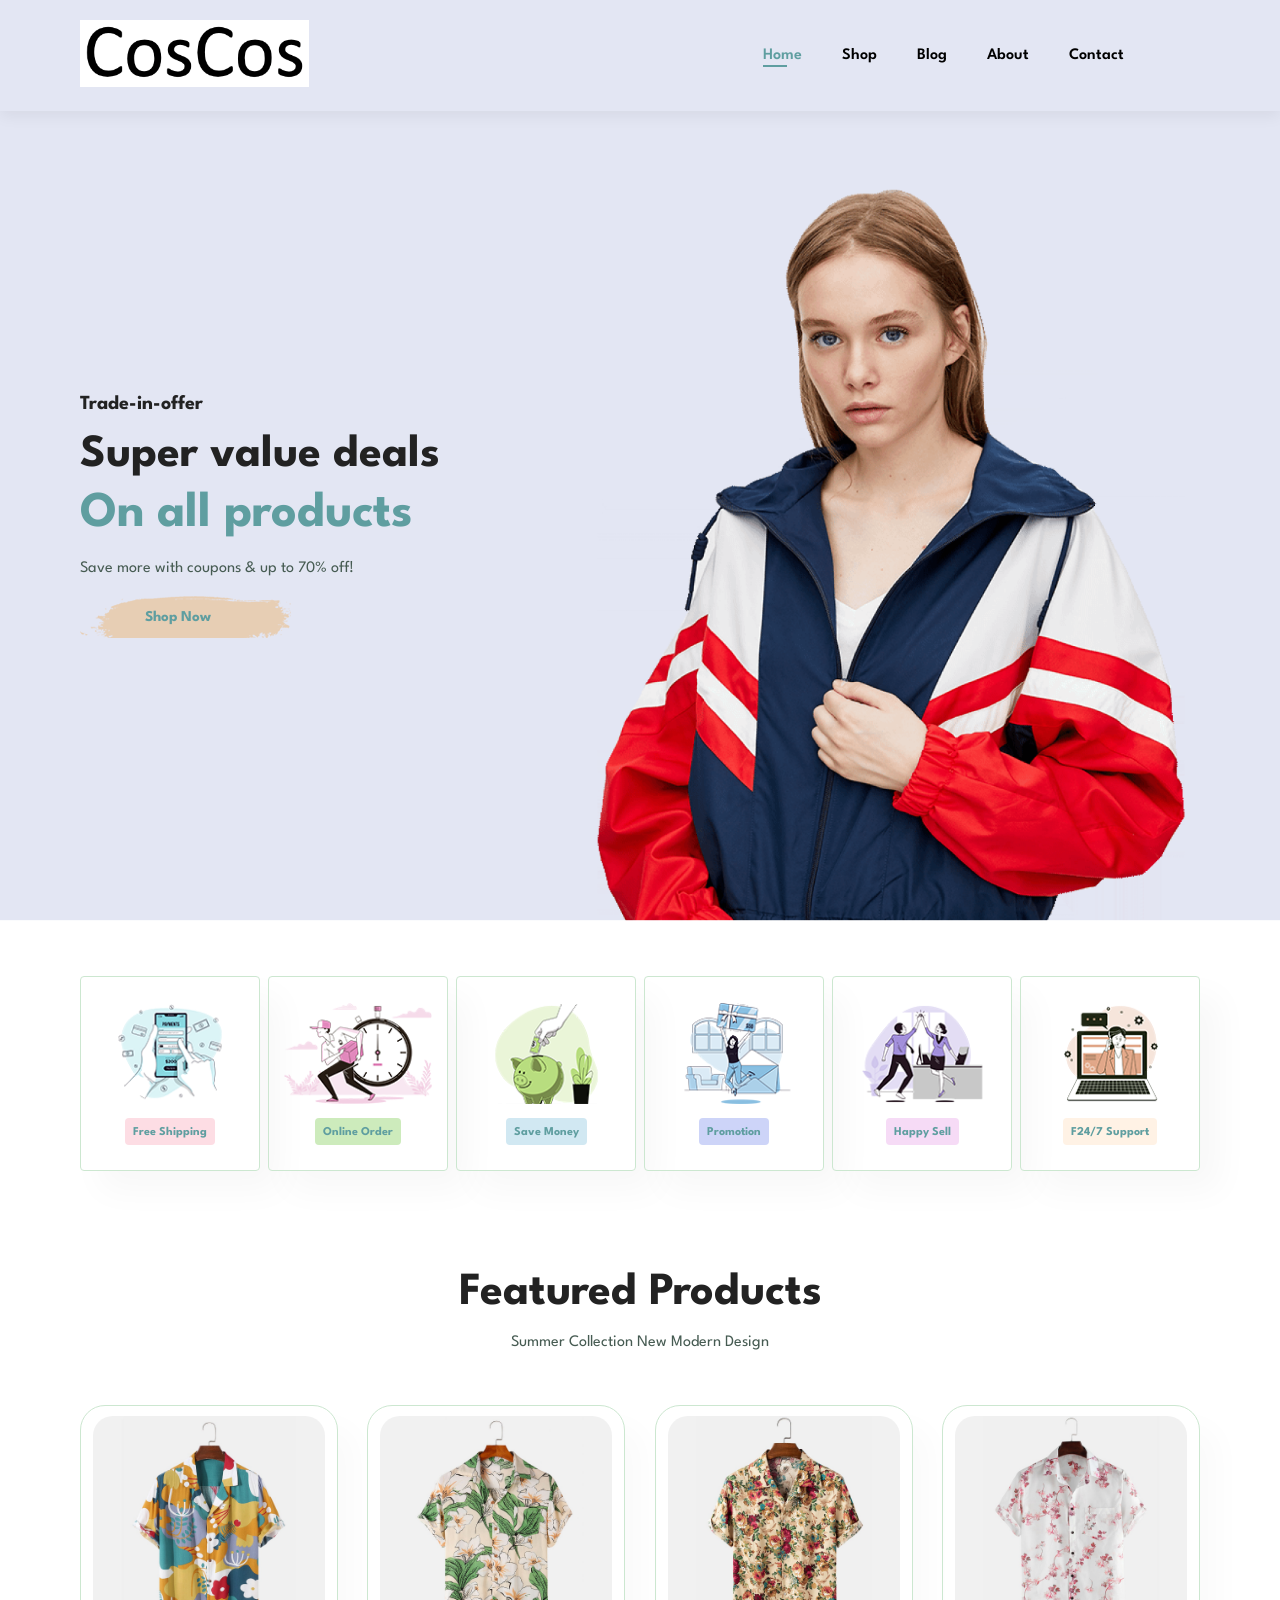
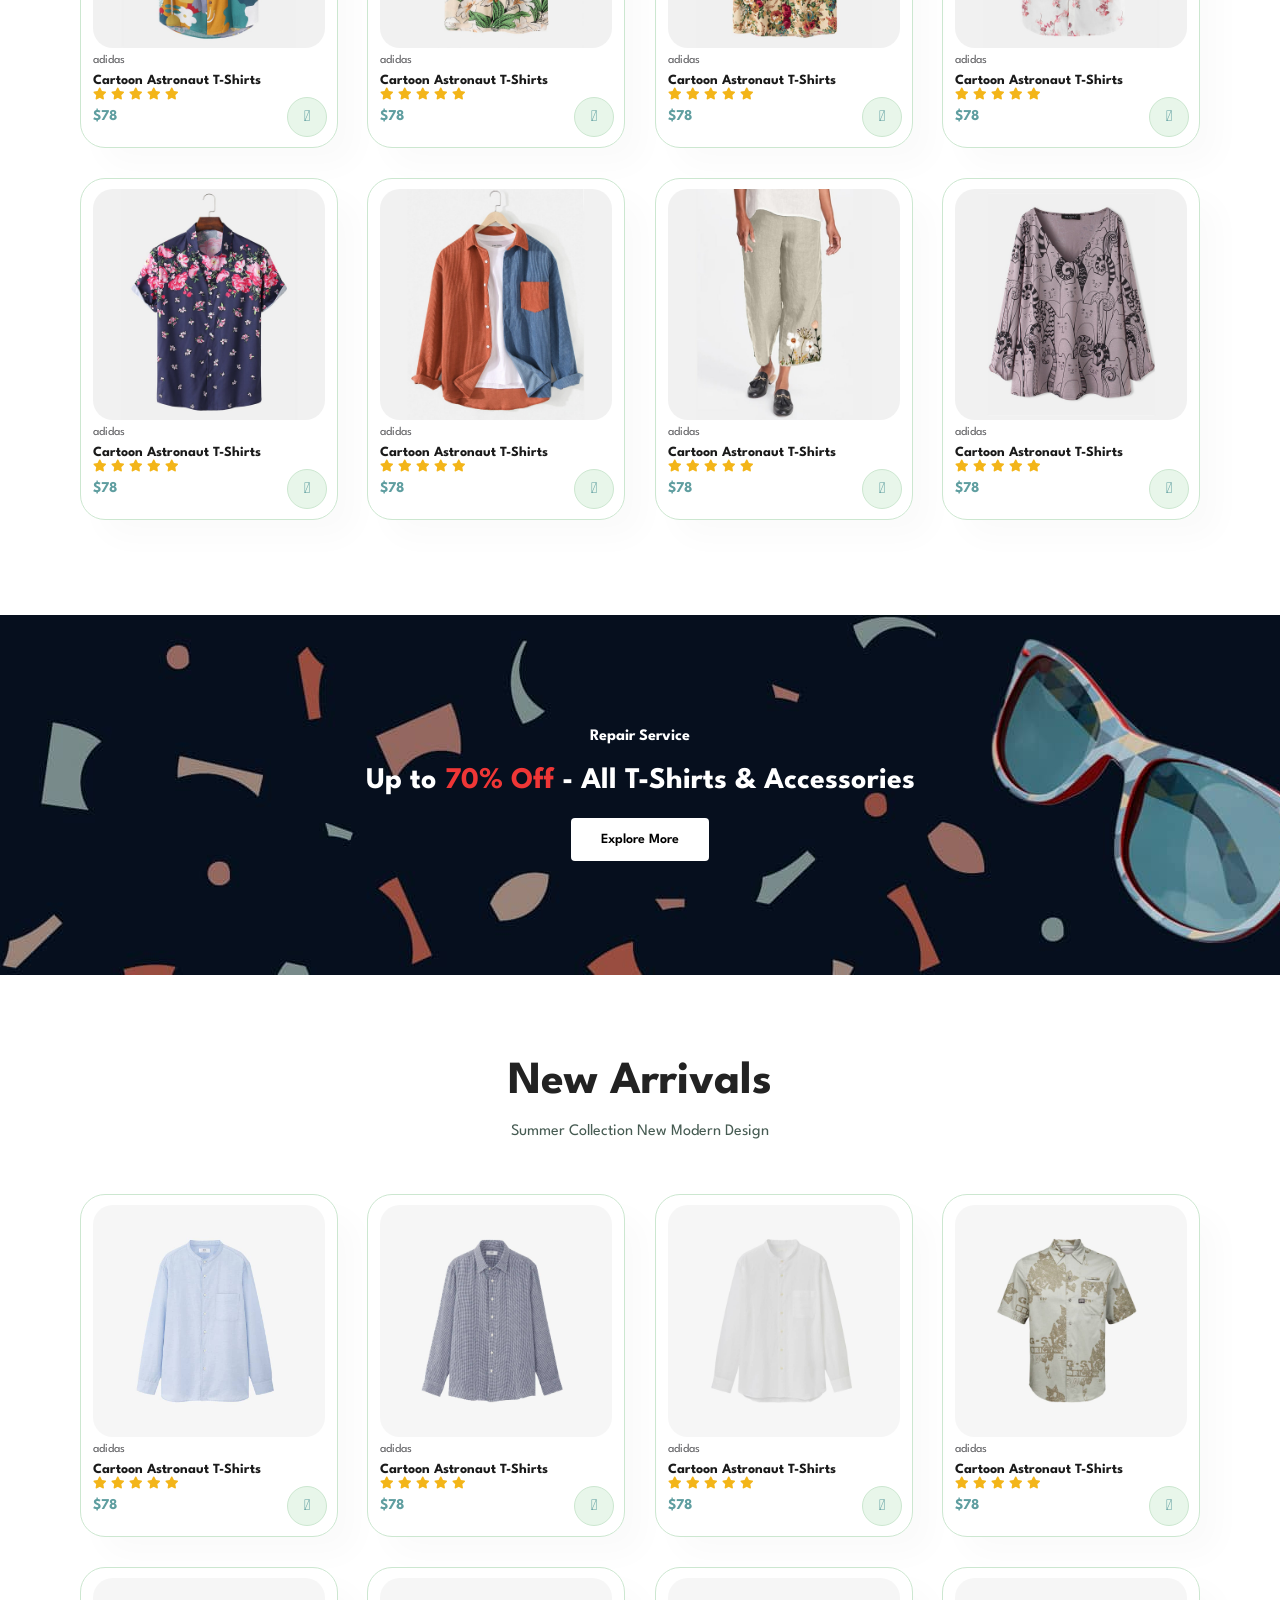
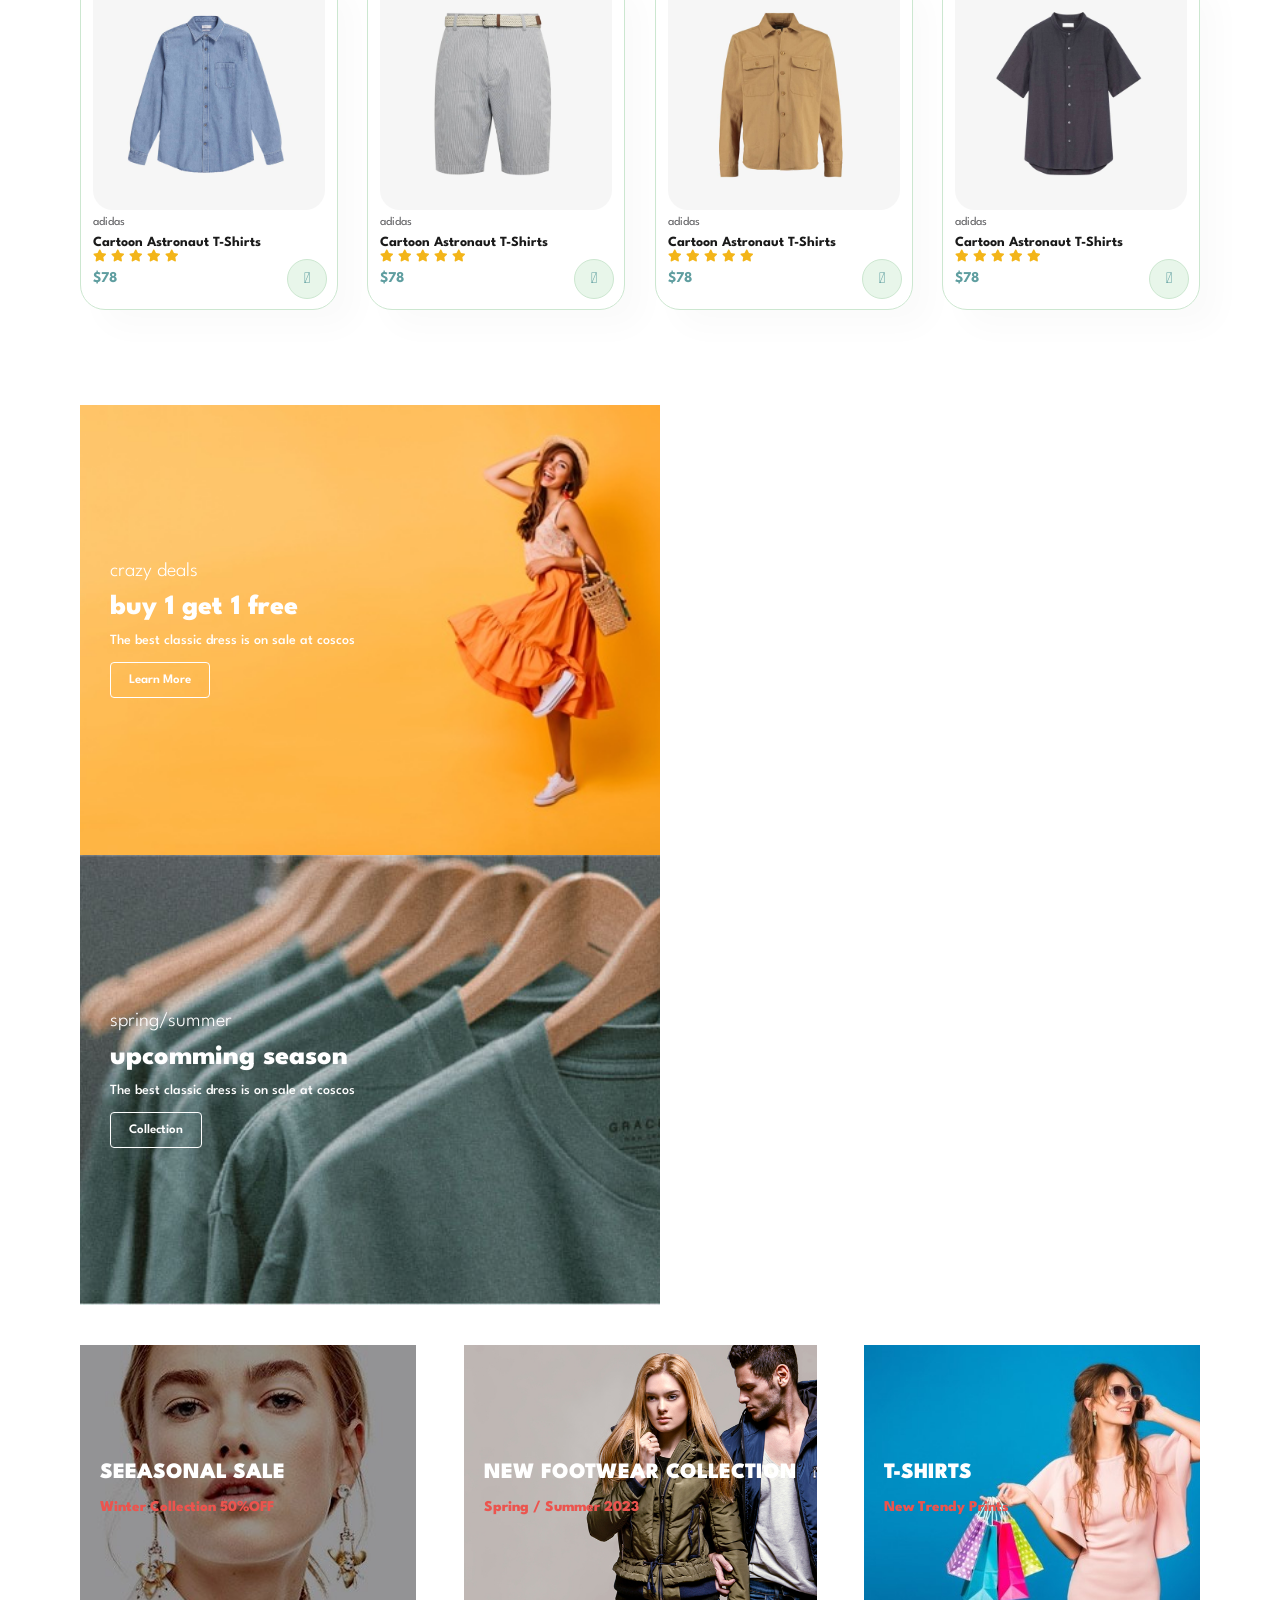
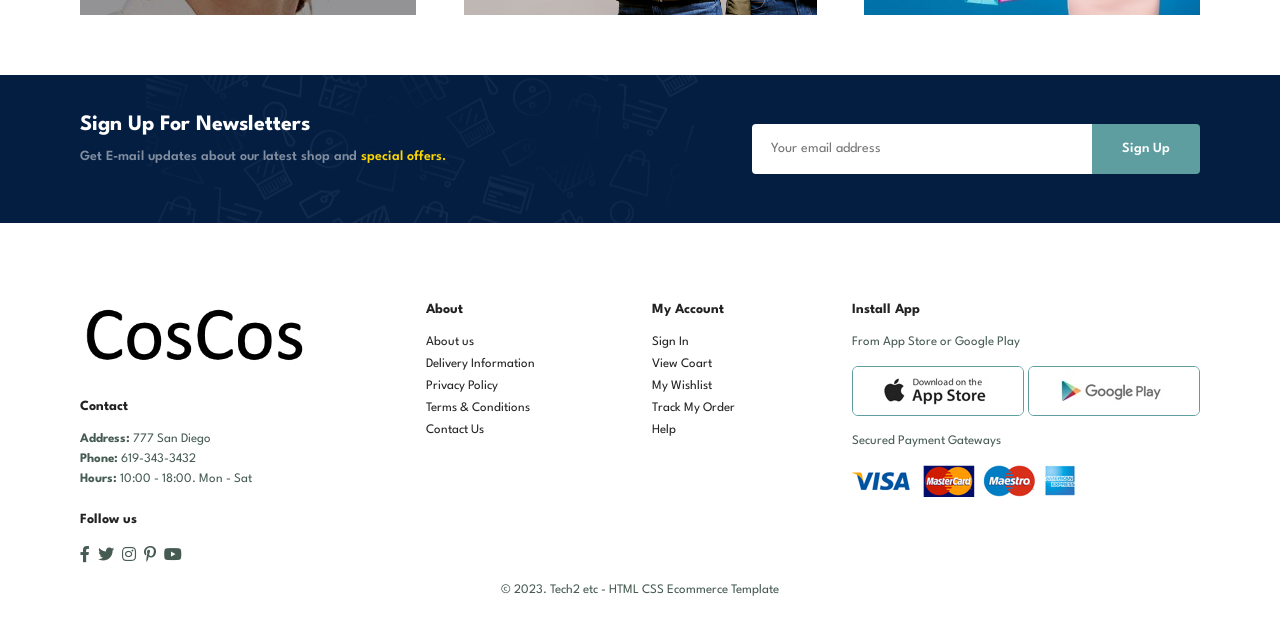
<file: index.html>
<!DOCTYPE html>

<html lang="en">

<head>
    <meta http-equiv="X-UA-Compatible" content=""IE=edge>
    <meta name="viewport" content="width=device-width, initial-scale=1.0">
    <title>Online Store</title>
    <link rel="stylesheet" href="https://pro.fontawesome.com/releases/v5.10.0/css/all.css" />
    <link rel="stylesheet" href="style.css">
</head>

<body>

   <section id="header">
    <a href="#"><img src="img/coscos.png" class="logo" alt=""></a>
    <div>
        <ul id="navbar">
            <li><a class="active" href="website.html">Home</a></li>
            <li><a href="shop.html">Shop</a></li>
            <li><a href="blog.html">Blog</a></li>
            <li><a href="about.html">About</a></li>
            <li><a href="contact.html">Contact</a></li>
            <li id="lg-bag"><a href="cart.html"><i class="far fa-shopping-bag"></i></a></li>
            <a href="#" id="close"><i class="fas fa-times"></i></a> 
        </ul>
    </div>
    <div id="mobile">
        <a href="cart.html"><i class="far fa-shopping-bag"></i></a>
        <i id="bar" class="fas fa-outdent"></i>
    </div>
   </section>

   <section id="hero">
        <h4>Trade-in-offer</h4>
        <h2>Super value deals</h2>
        <h1>On all products</h1>
        <p>Save more with coupons & up to 70% off!</p>
        <button>Shop Now</button>

   </section>

   <section id="feature" class="section-p1">
    <div class="fe-box">
        <img src="img/features/f1.png" alt="">
        <h6>Free Shipping</h6>
    </div>
    <div class="fe-box">
        <img src="img/features/f2.png" alt="">
        <h6>Online Order</h6>
    </div>
    <div class="fe-box">
        <img src="img/features/f3.png" alt="">
        <h6>Save Money</h6>
    </div>
    <div class="fe-box">
        <img src="img/features/f4.png" alt="">
        <h6>Promotion</h6>
    </div>
    <div class="fe-box">
        <img src="img/features/f5.png" alt="">
        <h6>Happy Sell</h6>
    </div>
    <div class="fe-box">
        <img src="img/features/f6.png" alt="">
        <h6>F24/7 Support</h6>
    </div>
   </section>

   <section id="product1" class="section-p1">
        <h2>Featured Products</h2>
        <p>Summer Collection New Modern Design</p>
        <div class="pro-container">
            <div class="pro">
                <img src="img/products/f1.jpg" alt="">
                <div class="des">
                    <span>adidas</span>
                    <h5>Cartoon Astronaut T-Shirts</h5>
                    <div class="star">
                        <i class="fas fa-star"></i>
                        <i class="fas fa-star"></i>
                        <i class="fas fa-star"></i>
                        <i class="fas fa-star"></i>
                        <i class="fas fa-star"></i>
                    </div>
                    <h4>$78</h4>
                    
                </div>
                <a href="#"><i class="fal fa-shopping-cart cart"></i></a>
            </div>
            <div class="pro">
                <img src="img/products/f2.jpg" alt="">
                <div class="des">
                    <span>adidas</span>
                    <h5>Cartoon Astronaut T-Shirts</h5>
                    <div class="star">
                        <i class="fas fa-star"></i>
                        <i class="fas fa-star"></i>
                        <i class="fas fa-star"></i>
                        <i class="fas fa-star"></i>
                        <i class="fas fa-star"></i>
                    </div>
                    <h4>$78</h4>
                    
                </div>
                <a href="#"><i class="fal fa-shopping-cart cart"></i></a>
            </div>
            <div class="pro">
                <img src="img/products/f3.jpg" alt="">
                <div class="des">
                    <span>adidas</span>
                    <h5>Cartoon Astronaut T-Shirts</h5>
                    <div class="star">
                        <i class="fas fa-star"></i>
                        <i class="fas fa-star"></i>
                        <i class="fas fa-star"></i>
                        <i class="fas fa-star"></i>
                        <i class="fas fa-star"></i>
                    </div>
                    <h4>$78</h4>
                    
                </div>
                <a href="#"><i class="fal fa-shopping-cart cart"></i></a>
            </div>
            <div class="pro">
                <img src="img/products/f4.jpg" alt="">
                <div class="des">
                    <span>adidas</span>
                    <h5>Cartoon Astronaut T-Shirts</h5>
                    <div class="star">
                        <i class="fas fa-star"></i>
                        <i class="fas fa-star"></i>
                        <i class="fas fa-star"></i>
                        <i class="fas fa-star"></i>
                        <i class="fas fa-star"></i>
                    </div>
                    <h4>$78</h4>
                    
                </div>
                <a href="#"><i class="fal fa-shopping-cart cart"></i></a>
            </div>
            <div class="pro">
                <img src="img/products/f5.jpg" alt="">
                <div class="des">
                    <span>adidas</span>
                    <h5>Cartoon Astronaut T-Shirts</h5>
                    <div class="star">
                        <i class="fas fa-star"></i>
                        <i class="fas fa-star"></i>
                        <i class="fas fa-star"></i>
                        <i class="fas fa-star"></i>
                        <i class="fas fa-star"></i>
                    </div>
                    <h4>$78</h4>
                    
                </div>
                <a href="#"><i class="fal fa-shopping-cart cart"></i></a>
            </div>
            <div class="pro">
                <img src="img/products/f6.jpg" alt="">
                <div class="des">
                    <span>adidas</span>
                    <h5>Cartoon Astronaut T-Shirts</h5>
                    <div class="star">
                        <i class="fas fa-star"></i>
                        <i class="fas fa-star"></i>
                        <i class="fas fa-star"></i>
                        <i class="fas fa-star"></i>
                        <i class="fas fa-star"></i>
                    </div>
                    <h4>$78</h4>
                    
                </div>
                <a href="#"><i class="fal fa-shopping-cart cart"></i></a>
            </div>
            <div class="pro">
                <img src="img/products/f7.jpg" alt="">
                <div class="des">
                    <span>adidas</span>
                    <h5>Cartoon Astronaut T-Shirts</h5>
                    <div class="star">
                        <i class="fas fa-star"></i>
                        <i class="fas fa-star"></i>
                        <i class="fas fa-star"></i>
                        <i class="fas fa-star"></i>
                        <i class="fas fa-star"></i>
                    </div>
                    <h4>$78</h4>
                    
                </div>
                <a href="#"><i class="fal fa-shopping-cart cart"></i></a>
            </div>
            <div class="pro">
                <img src="img/products/f8.jpg" alt="">
                <div class="des">
                    <span>adidas</span>
                    <h5>Cartoon Astronaut T-Shirts</h5>
                    <div class="star">
                        <i class="fas fa-star"></i>
                        <i class="fas fa-star"></i>
                        <i class="fas fa-star"></i>
                        <i class="fas fa-star"></i>
                        <i class="fas fa-star"></i>
                    </div>
                    <h4>$78</h4>
                    
                </div>
                <a href="#"><i class="fal fa-shopping-cart cart"></i></a>
            </div>
        </div>
   </section>

   <section id="banner" class="section-m1">
        <h4>Repair Service</h4>
        <h2>Up to <span>70% Off</span> - All T-Shirts & Accessories</h2>
        <button class="normal">Explore More</button>
   </section>

   <section id="product1" class="section-p1">
    <h2>New Arrivals</h2>
    <p>Summer Collection New Modern Design</p>
    <div class="pro-container">
        <div class="pro">
            <img src="img/products/n1.jpg" alt="">
            <div class="des">
                <span>adidas</span>
                <h5>Cartoon Astronaut T-Shirts</h5>
                <div class="star">
                    <i class="fas fa-star"></i>
                    <i class="fas fa-star"></i>
                    <i class="fas fa-star"></i>
                    <i class="fas fa-star"></i>
                    <i class="fas fa-star"></i>
                </div>
                <h4>$78</h4>
                
            </div>
            <a href="#"><i class="fal fa-shopping-cart cart"></i></a>
        </div>
        <div class="pro">
            <img src="img/products/n2.jpg" alt="">
            <div class="des">
                <span>adidas</span>
                <h5>Cartoon Astronaut T-Shirts</h5>
                <div class="star">
                    <i class="fas fa-star"></i>
                    <i class="fas fa-star"></i>
                    <i class="fas fa-star"></i>
                    <i class="fas fa-star"></i>
                    <i class="fas fa-star"></i>
                </div>
                <h4>$78</h4>
                
            </div>
            <a href="#"><i class="fal fa-shopping-cart cart"></i></a>
        </div>
        <div class="pro">
            <img src="img/products/n3.jpg" alt="">
            <div class="des">
                <span>adidas</span>
                <h5>Cartoon Astronaut T-Shirts</h5>
                <div class="star">
                    <i class="fas fa-star"></i>
                    <i class="fas fa-star"></i>
                    <i class="fas fa-star"></i>
                    <i class="fas fa-star"></i>
                    <i class="fas fa-star"></i>
                </div>
                <h4>$78</h4>
                
            </div>
            <a href="#"><i class="fal fa-shopping-cart cart"></i></a>
        </div>
        <div class="pro">
            <img src="img/products/n4.jpg" alt="">
            <div class="des">
                <span>adidas</span>
                <h5>Cartoon Astronaut T-Shirts</h5>
                <div class="star">
                    <i class="fas fa-star"></i>
                    <i class="fas fa-star"></i>
                    <i class="fas fa-star"></i>
                    <i class="fas fa-star"></i>
                    <i class="fas fa-star"></i>
                </div>
                <h4>$78</h4>
                
            </div>
            <a href="#"><i class="fal fa-shopping-cart cart"></i></a>
        </div>
        <div class="pro">
            <img src="img/products/n5.jpg" alt="">
            <div class="des">
                <span>adidas</span>
                <h5>Cartoon Astronaut T-Shirts</h5>
                <div class="star">
                    <i class="fas fa-star"></i>
                    <i class="fas fa-star"></i>
                    <i class="fas fa-star"></i>
                    <i class="fas fa-star"></i>
                    <i class="fas fa-star"></i>
                </div>
                <h4>$78</h4>
                
            </div>
            <a href="#"><i class="fal fa-shopping-cart cart"></i></a>
        </div>
        <div class="pro">
            <img src="img/products/n6.jpg" alt="">
            <div class="des">
                <span>adidas</span>
                <h5>Cartoon Astronaut T-Shirts</h5>
                <div class="star">
                    <i class="fas fa-star"></i>
                    <i class="fas fa-star"></i>
                    <i class="fas fa-star"></i>
                    <i class="fas fa-star"></i>
                    <i class="fas fa-star"></i>
                </div>
                <h4>$78</h4>
                
            </div>
            <a href="#"><i class="fal fa-shopping-cart cart"></i></a>
        </div>
        <div class="pro">
            <img src="img/products/n7.jpg" alt="">
            <div class="des">
                <span>adidas</span>
                <h5>Cartoon Astronaut T-Shirts</h5>
                <div class="star">
                    <i class="fas fa-star"></i>
                    <i class="fas fa-star"></i>
                    <i class="fas fa-star"></i>
                    <i class="fas fa-star"></i>
                    <i class="fas fa-star"></i>
                </div>
                <h4>$78</h4>
                
            </div>
            <a href="#"><i class="fal fa-shopping-cart cart"></i></a>
        </div>
        <div class="pro">
            <img src="img/products/n8.jpg" alt="">
            <div class="des">
                <span>adidas</span>
                <h5>Cartoon Astronaut T-Shirts</h5>
                <div class="star">
                    <i class="fas fa-star"></i>
                    <i class="fas fa-star"></i>
                    <i class="fas fa-star"></i>
                    <i class="fas fa-star"></i>
                    <i class="fas fa-star"></i>
                </div>
                <h4>$78</h4>
                
            </div>
            <a href="#"><i class="fal fa-shopping-cart cart"></i></a>
        </div>
    </div>
</section>

    <section id="sm-banner" class="section-p1">
        <div class="banner-box">
            <h4>crazy deals</h4>
            <h2>buy 1 get 1 free</h2>
            <span>The best classic dress is on sale at coscos</span>
            <button class="white">Learn More</button>
        </div>
        <div class="banner-box banner-box2">
            <h4>spring/summer</h4>
            <h2>upcomming season</h2>
            <span>The best classic dress is on sale at coscos</span>
            <button class="white">Collection</button>
        </div>
    </section>
    
    <section id="banner3">
        <div class="banner-box">
            <h2>SEEASONAL SALE</h2>
            <h3>Winter Collection 50%OFF</h3>
        </div>
        <div class="banner-box banner-box2">
            <h2>NEW FOOTWEAR COLLECTION</h2>
            <h3>Spring / Summer 2023</h3>
        </div>
        <div class="banner-box banner-box3">
            <h2>T-SHIRTS</h2>
            <h3>New Trendy Prints</h3>
        </div>
    </section>
    
    <section id="newsletter" class="section-p1 section-m1">
        <div class="newstext">
            <h4>Sign Up For Newsletters</h4>
            <p>Get E-mail updates about our latest shop and <span>special offers.</span></p>
        </div>
        <div class="form">
            <input type="text" placeholder="Your email address">
            <button class="normal">Sign Up</button>
        </div>
    </section>

    <footer class="section-p1">
        <div class="col">
            <img class="logo" src="img/coscos.png" alt="">
            <h4>Contact</h4>
            <p><strong>Address:</strong> 777 San Diego</p>
            <p><strong>Phone:</strong> 619-343-3432</p>
            <p><strong>Hours:</strong> 10:00 - 18:00. Mon - Sat</p>
            <div class="follow">
                <h4>Follow us</h4>
                <div class="icon">
                    <i class="fab fa-facebook-f"></i>
                    <i class="fab fa-twitter"></i>
                    <i class="fab fa-instagram"></i>
                    <i class="fab fa-pinterest-p"></i>
                    <i class="fab fa-youtube"></i>
                </div>
            </div>
        </div>
        <div class="col">
            <h4>About</h4>
            <a href="#">About us</a>
            <a href="#">Delivery Information</a>
            <a href="#">Privacy Policy</a>
            <a href="#">Terms & Conditions</a>
            <a href="#">Contact Us</a>
        </div>
        <div class="col">
            <h4>My Account</h4>
            <a href="#">Sign In</a>
            <a href="#">View Coart</a>
            <a href="#">My Wishlist</a>
            <a href="#">Track My Order</a>
            <a href="#">Help</a>
        </div>
        <div class="col install">
            <h4>Install App</h4>
            <p>From App Store or Google Play</p>
            <div class="row">
                <img src="img/pay/app.jpg" alt="">
                <img src="img/pay/play.jpg" alt="">
            </div>
            <p>Secured Payment Gateways</p>
            <img src="img/pay/pay.png" alt="">
        </div>
        <div class="copyright">
            <p>© 2023. Tech2 etc - HTML CSS Ecommerce Template</p>
        </div>
    </footer>
    <script src="script.js"></script>
</body>
</html>
</file>
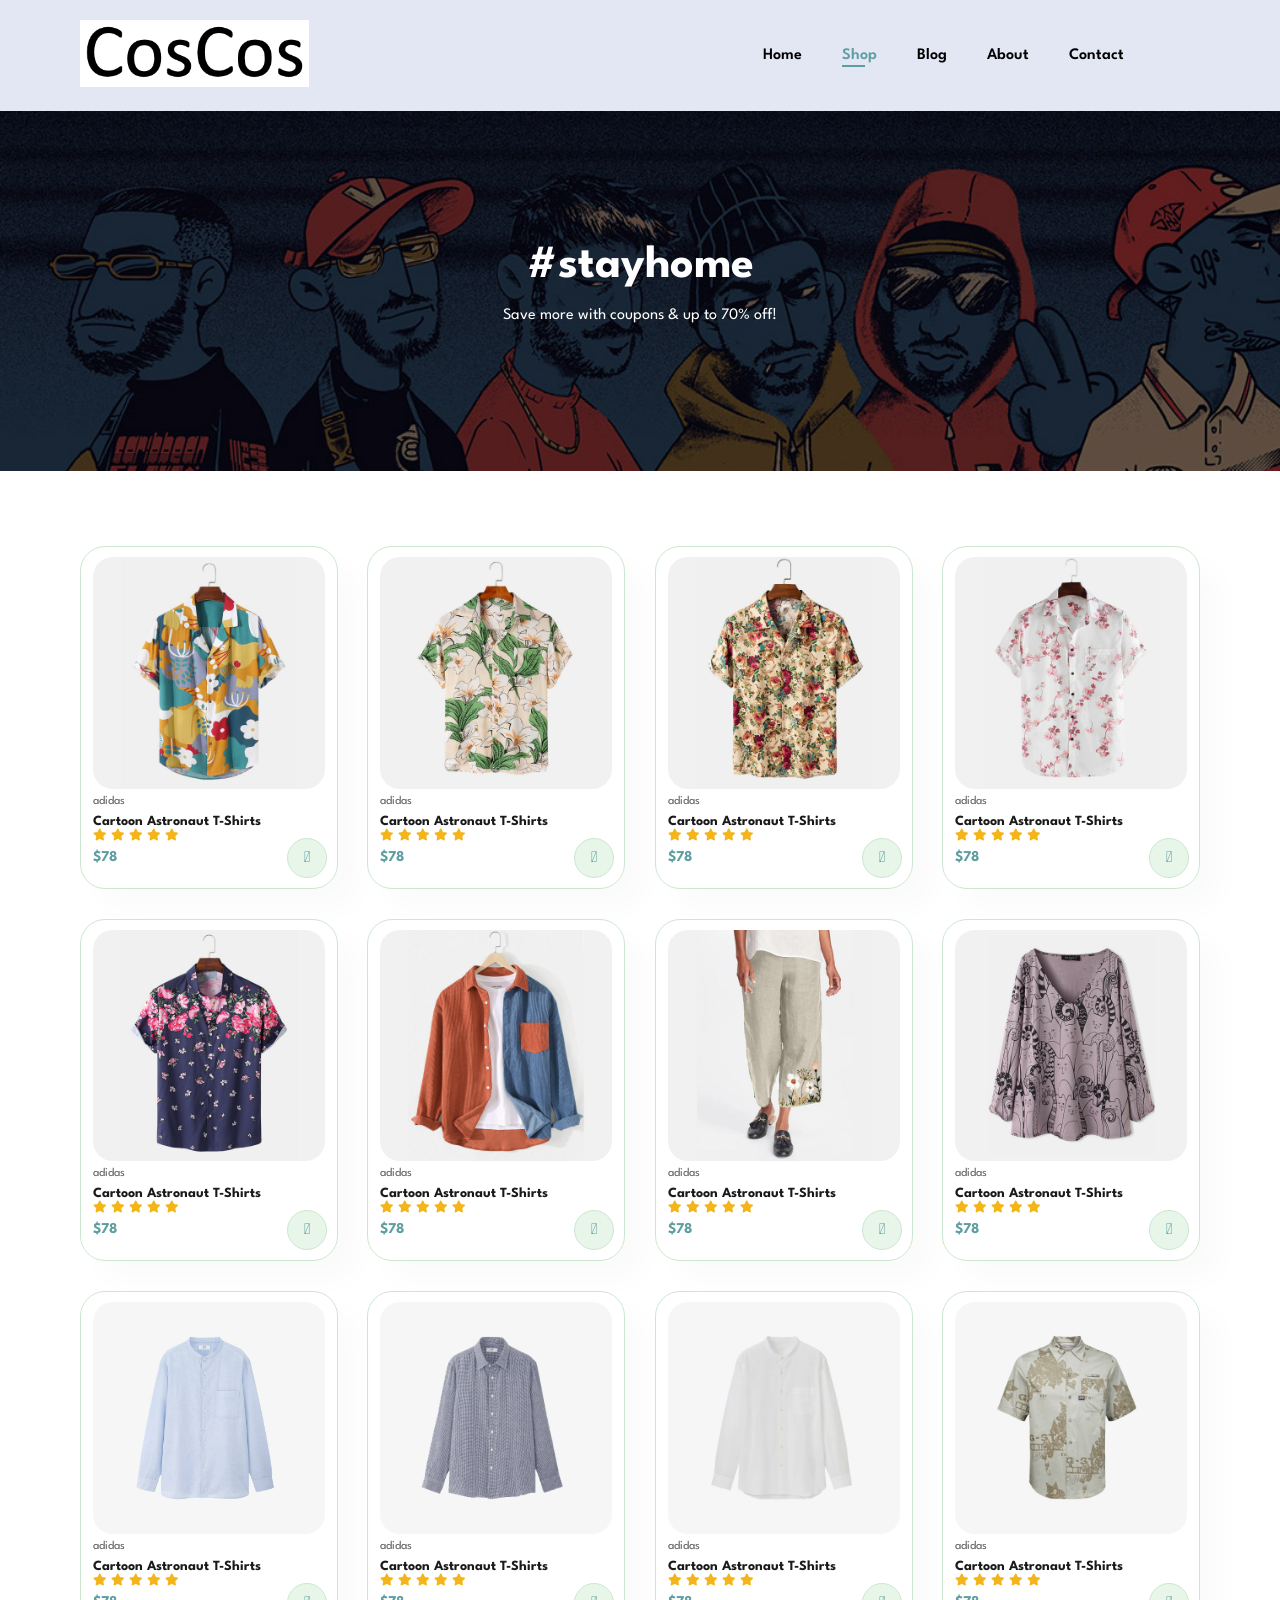
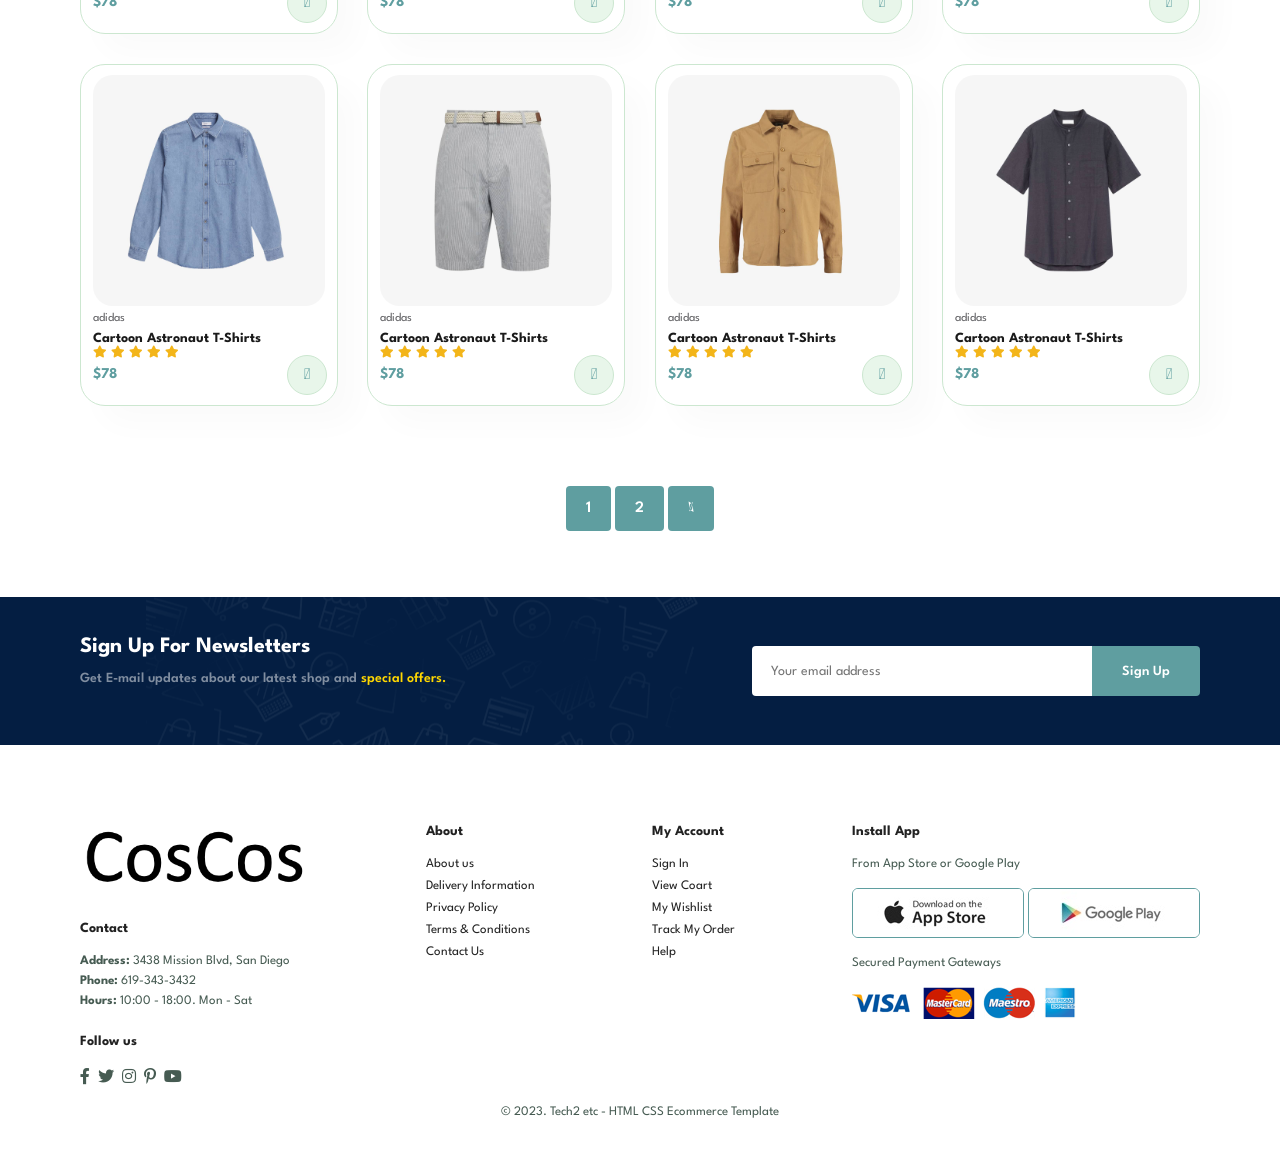
<file: shop.html>
<!DOCTYPE html>

<html lang="en">

<head>
    <meta http-equiv="X-UA-Compatible" content=""IE=edge>
    <meta name="viewport" content="width=device-width, initial-scale=1.0">
    <title>Online Store</title>
    <link rel="stylesheet" href="https://pro.fontawesome.com/releases/v5.10.0/css/all.css" />
    <link rel="stylesheet" href="style.css">
</head>

<body>

   <section id="header">
    <a href="#"><img src="img/coscos.png" class="logo" alt=""></a>
    <div>
        <ul id="navbar">
            <li><a href="website.html">Home</a></li>
            <li><a class="active" href="shop.html">Shop</a></li>
            <li><a href="blog.html">Blog</a></li>
            <li><a href="about.html">About</a></li>
            <li><a href="contact.html">Contact</a></li>
            <li id="lg-bag"><a href="cart.html"><i class="far fa-shopping-bag"></i></a></li>
            <a href="#" id="close"><i class="fas fa-times"></i></a> 
        </ul>
    </div>
    <div id="mobile">
        <a href="cart.html"><i class="far fa-shopping-bag"></i></a>
        <i id="bar" class="fas fa-outdent"></i>
    </div>
   </section>

   <section id="page-header">
        <h2>#stayhome</h2>
        <p>Save more with coupons & up to 70% off!</p>

   </section>

   <section id="product1" class="section-p1">
        <div class="pro-container">
            <div class="pro" onclick="window.location.href='sproduct.html';">
                <img src="img/products/f1.jpg" alt="">
                <div class="des">
                    <span>adidas</span>
                    <h5>Cartoon Astronaut T-Shirts</h5>
                    <div class="star">
                        <i class="fas fa-star"></i>
                        <i class="fas fa-star"></i>
                        <i class="fas fa-star"></i>
                        <i class="fas fa-star"></i>
                        <i class="fas fa-star"></i>
                    </div>
                    <h4>$78</h4>
                    
                </div>
                <a href="#"><i class="fal fa-shopping-cart cart"></i></a>
            </div>
            <div class="pro">
                <img src="img/products/f2.jpg" alt="">
                <div class="des">
                    <span>adidas</span>
                    <h5>Cartoon Astronaut T-Shirts</h5>
                    <div class="star">
                        <i class="fas fa-star"></i>
                        <i class="fas fa-star"></i>
                        <i class="fas fa-star"></i>
                        <i class="fas fa-star"></i>
                        <i class="fas fa-star"></i>
                    </div>
                    <h4>$78</h4>
                    
                </div>
                <a href="#"><i class="fal fa-shopping-cart cart"></i></a>
            </div>
            <div class="pro">
                <img src="img/products/f3.jpg" alt="">
                <div class="des">
                    <span>adidas</span>
                    <h5>Cartoon Astronaut T-Shirts</h5>
                    <div class="star">
                        <i class="fas fa-star"></i>
                        <i class="fas fa-star"></i>
                        <i class="fas fa-star"></i>
                        <i class="fas fa-star"></i>
                        <i class="fas fa-star"></i>
                    </div>
                    <h4>$78</h4>
                    
                </div>
                <a href="#"><i class="fal fa-shopping-cart cart"></i></a>
            </div>
            <div class="pro">
                <img src="img/products/f4.jpg" alt="">
                <div class="des">
                    <span>adidas</span>
                    <h5>Cartoon Astronaut T-Shirts</h5>
                    <div class="star">
                        <i class="fas fa-star"></i>
                        <i class="fas fa-star"></i>
                        <i class="fas fa-star"></i>
                        <i class="fas fa-star"></i>
                        <i class="fas fa-star"></i>
                    </div>
                    <h4>$78</h4>
                    
                </div>
                <a href="#"><i class="fal fa-shopping-cart cart"></i></a>
            </div>
            <div class="pro">
                <img src="img/products/f5.jpg" alt="">
                <div class="des">
                    <span>adidas</span>
                    <h5>Cartoon Astronaut T-Shirts</h5>
                    <div class="star">
                        <i class="fas fa-star"></i>
                        <i class="fas fa-star"></i>
                        <i class="fas fa-star"></i>
                        <i class="fas fa-star"></i>
                        <i class="fas fa-star"></i>
                    </div>
                    <h4>$78</h4>
                    
                </div>
                <a href="#"><i class="fal fa-shopping-cart cart"></i></a>
            </div>
            <div class="pro">
                <img src="img/products/f6.jpg" alt="">
                <div class="des">
                    <span>adidas</span>
                    <h5>Cartoon Astronaut T-Shirts</h5>
                    <div class="star">
                        <i class="fas fa-star"></i>
                        <i class="fas fa-star"></i>
                        <i class="fas fa-star"></i>
                        <i class="fas fa-star"></i>
                        <i class="fas fa-star"></i>
                    </div>
                    <h4>$78</h4>
                    
                </div>
                <a href="#"><i class="fal fa-shopping-cart cart"></i></a>
            </div>
            <div class="pro">
                <img src="img/products/f7.jpg" alt="">
                <div class="des">
                    <span>adidas</span>
                    <h5>Cartoon Astronaut T-Shirts</h5>
                    <div class="star">
                        <i class="fas fa-star"></i>
                        <i class="fas fa-star"></i>
                        <i class="fas fa-star"></i>
                        <i class="fas fa-star"></i>
                        <i class="fas fa-star"></i>
                    </div>
                    <h4>$78</h4>
                    
                </div>
                <a href="#"><i class="fal fa-shopping-cart cart"></i></a>
            </div>
            <div class="pro">
                <img src="img/products/f8.jpg" alt="">
                <div class="des">
                    <span>adidas</span>
                    <h5>Cartoon Astronaut T-Shirts</h5>
                    <div class="star">
                        <i class="fas fa-star"></i>
                        <i class="fas fa-star"></i>
                        <i class="fas fa-star"></i>
                        <i class="fas fa-star"></i>
                        <i class="fas fa-star"></i>
                    </div>
                    <h4>$78</h4>
                    
                </div>
                <a href="#"><i class="fal fa-shopping-cart cart"></i></a>
            </div>
        <div class="pro">
            <img src="img/products/n1.jpg" alt="">
            <div class="des">
                <span>adidas</span>
                <h5>Cartoon Astronaut T-Shirts</h5>
                <div class="star">
                    <i class="fas fa-star"></i>
                    <i class="fas fa-star"></i>
                    <i class="fas fa-star"></i>
                    <i class="fas fa-star"></i>
                    <i class="fas fa-star"></i>
                </div>
                <h4>$78</h4>
                
            </div>
            <a href="#"><i class="fal fa-shopping-cart cart"></i></a>
        </div>
        <div class="pro">
            <img src="img/products/n2.jpg" alt="">
            <div class="des">
                <span>adidas</span>
                <h5>Cartoon Astronaut T-Shirts</h5>
                <div class="star">
                    <i class="fas fa-star"></i>
                    <i class="fas fa-star"></i>
                    <i class="fas fa-star"></i>
                    <i class="fas fa-star"></i>
                    <i class="fas fa-star"></i>
                </div>
                <h4>$78</h4>
                
            </div>
            <a href="#"><i class="fal fa-shopping-cart cart"></i></a>
        </div>
        <div class="pro">
            <img src="img/products/n3.jpg" alt="">
            <div class="des">
                <span>adidas</span>
                <h5>Cartoon Astronaut T-Shirts</h5>
                <div class="star">
                    <i class="fas fa-star"></i>
                    <i class="fas fa-star"></i>
                    <i class="fas fa-star"></i>
                    <i class="fas fa-star"></i>
                    <i class="fas fa-star"></i>
                </div>
                <h4>$78</h4>
                
            </div>
            <a href="#"><i class="fal fa-shopping-cart cart"></i></a>
        </div>
        <div class="pro">
            <img src="img/products/n4.jpg" alt="">
            <div class="des">
                <span>adidas</span>
                <h5>Cartoon Astronaut T-Shirts</h5>
                <div class="star">
                    <i class="fas fa-star"></i>
                    <i class="fas fa-star"></i>
                    <i class="fas fa-star"></i>
                    <i class="fas fa-star"></i>
                    <i class="fas fa-star"></i>
                </div>
                <h4>$78</h4>
                
            </div>
            <a href="#"><i class="fal fa-shopping-cart cart"></i></a>
        </div>
        <div class="pro">
            <img src="img/products/n5.jpg" alt="">
            <div class="des">
                <span>adidas</span>
                <h5>Cartoon Astronaut T-Shirts</h5>
                <div class="star">
                    <i class="fas fa-star"></i>
                    <i class="fas fa-star"></i>
                    <i class="fas fa-star"></i>
                    <i class="fas fa-star"></i>
                    <i class="fas fa-star"></i>
                </div>
                <h4>$78</h4>
                
            </div>
            <a href="#"><i class="fal fa-shopping-cart cart"></i></a>
        </div>
        <div class="pro">
            <img src="img/products/n6.jpg" alt="">
            <div class="des">
                <span>adidas</span>
                <h5>Cartoon Astronaut T-Shirts</h5>
                <div class="star">
                    <i class="fas fa-star"></i>
                    <i class="fas fa-star"></i>
                    <i class="fas fa-star"></i>
                    <i class="fas fa-star"></i>
                    <i class="fas fa-star"></i>
                </div>
                <h4>$78</h4>
                
            </div>
            <a href="#"><i class="fal fa-shopping-cart cart"></i></a>
        </div>
        <div class="pro">
            <img src="img/products/n7.jpg" alt="">
            <div class="des">
                <span>adidas</span>
                <h5>Cartoon Astronaut T-Shirts</h5>
                <div class="star">
                    <i class="fas fa-star"></i>
                    <i class="fas fa-star"></i>
                    <i class="fas fa-star"></i>
                    <i class="fas fa-star"></i>
                    <i class="fas fa-star"></i>
                </div>
                <h4>$78</h4>
                
            </div>
            <a href="#"><i class="fal fa-shopping-cart cart"></i></a>
        </div>
        <div class="pro">
            <img src="img/products/n8.jpg" alt="">
            <div class="des">
                <span>adidas</span>
                <h5>Cartoon Astronaut T-Shirts</h5>
                <div class="star">
                    <i class="fas fa-star"></i>
                    <i class="fas fa-star"></i>
                    <i class="fas fa-star"></i>
                    <i class="fas fa-star"></i>
                    <i class="fas fa-star"></i>
                </div>
                <h4>$78</h4>
                
            </div>
            <a href="#"><i class="fal fa-shopping-cart cart"></i></a>
        </div>
    </div>
   
   </section>

   <section id="pagination" class="section-p1">
    <a href="#">1</a>
    <a href="#">2</a>
    <a href="#"><i class="fal fa-long-arrow-alt-right"></i></a>
   </section>

   <section id="newsletter" class="section-p1 section-m1">
    <div class="newstext">
        <h4>Sign Up For Newsletters</h4>
        <p>Get E-mail updates about our latest shop and <span>special offers.</span></p>
    </div>
    <div class="form">
        <input type="text" placeholder="Your email address">
        <button class="normal">Sign Up</button>
    </div>
</section>

    <footer class="section-p1">
        <div class="col">
            <img class="logo" src="img/coscos.png" alt="">
            <h4>Contact</h4>
            <p><strong>Address:</strong> 3438 Mission Blvd, San Diego</p>
            <p><strong>Phone:</strong> 619-343-3432</p>
            <p><strong>Hours:</strong> 10:00 - 18:00. Mon - Sat</p>
            <div class="follow">
                <h4>Follow us</h4>
                <div class="icon">
                    <i class="fab fa-facebook-f"></i>
                    <i class="fab fa-twitter"></i>
                    <i class="fab fa-instagram"></i>
                    <i class="fab fa-pinterest-p"></i>
                    <i class="fab fa-youtube"></i>
                </div>
            </div>
        </div>
        <div class="col">
            <h4>About</h4>
            <a href="#">About us</a>
            <a href="#">Delivery Information</a>
            <a href="#">Privacy Policy</a>
            <a href="#">Terms & Conditions</a>
            <a href="#">Contact Us</a>
        </div>
        <div class="col">
            <h4>My Account</h4>
            <a href="#">Sign In</a>
            <a href="#">View Coart</a>
            <a href="#">My Wishlist</a>
            <a href="#">Track My Order</a>
            <a href="#">Help</a>
        </div>
        <div class="col install">
            <h4>Install App</h4>
            <p>From App Store or Google Play</p>
            <div class="row">
                <img src="img/pay/app.jpg" alt="">
                <img src="img/pay/play.jpg" alt="">
            </div>
            <p>Secured Payment Gateways</p>
            <img src="img/pay/pay.png" alt="">
        </div>
        <div class="copyright">
            <p>© 2023. Tech2 etc - HTML CSS Ecommerce Template</p>
        </div>
    </footer>
    <script src="script.js"></script>
</body>
</html>
</file>
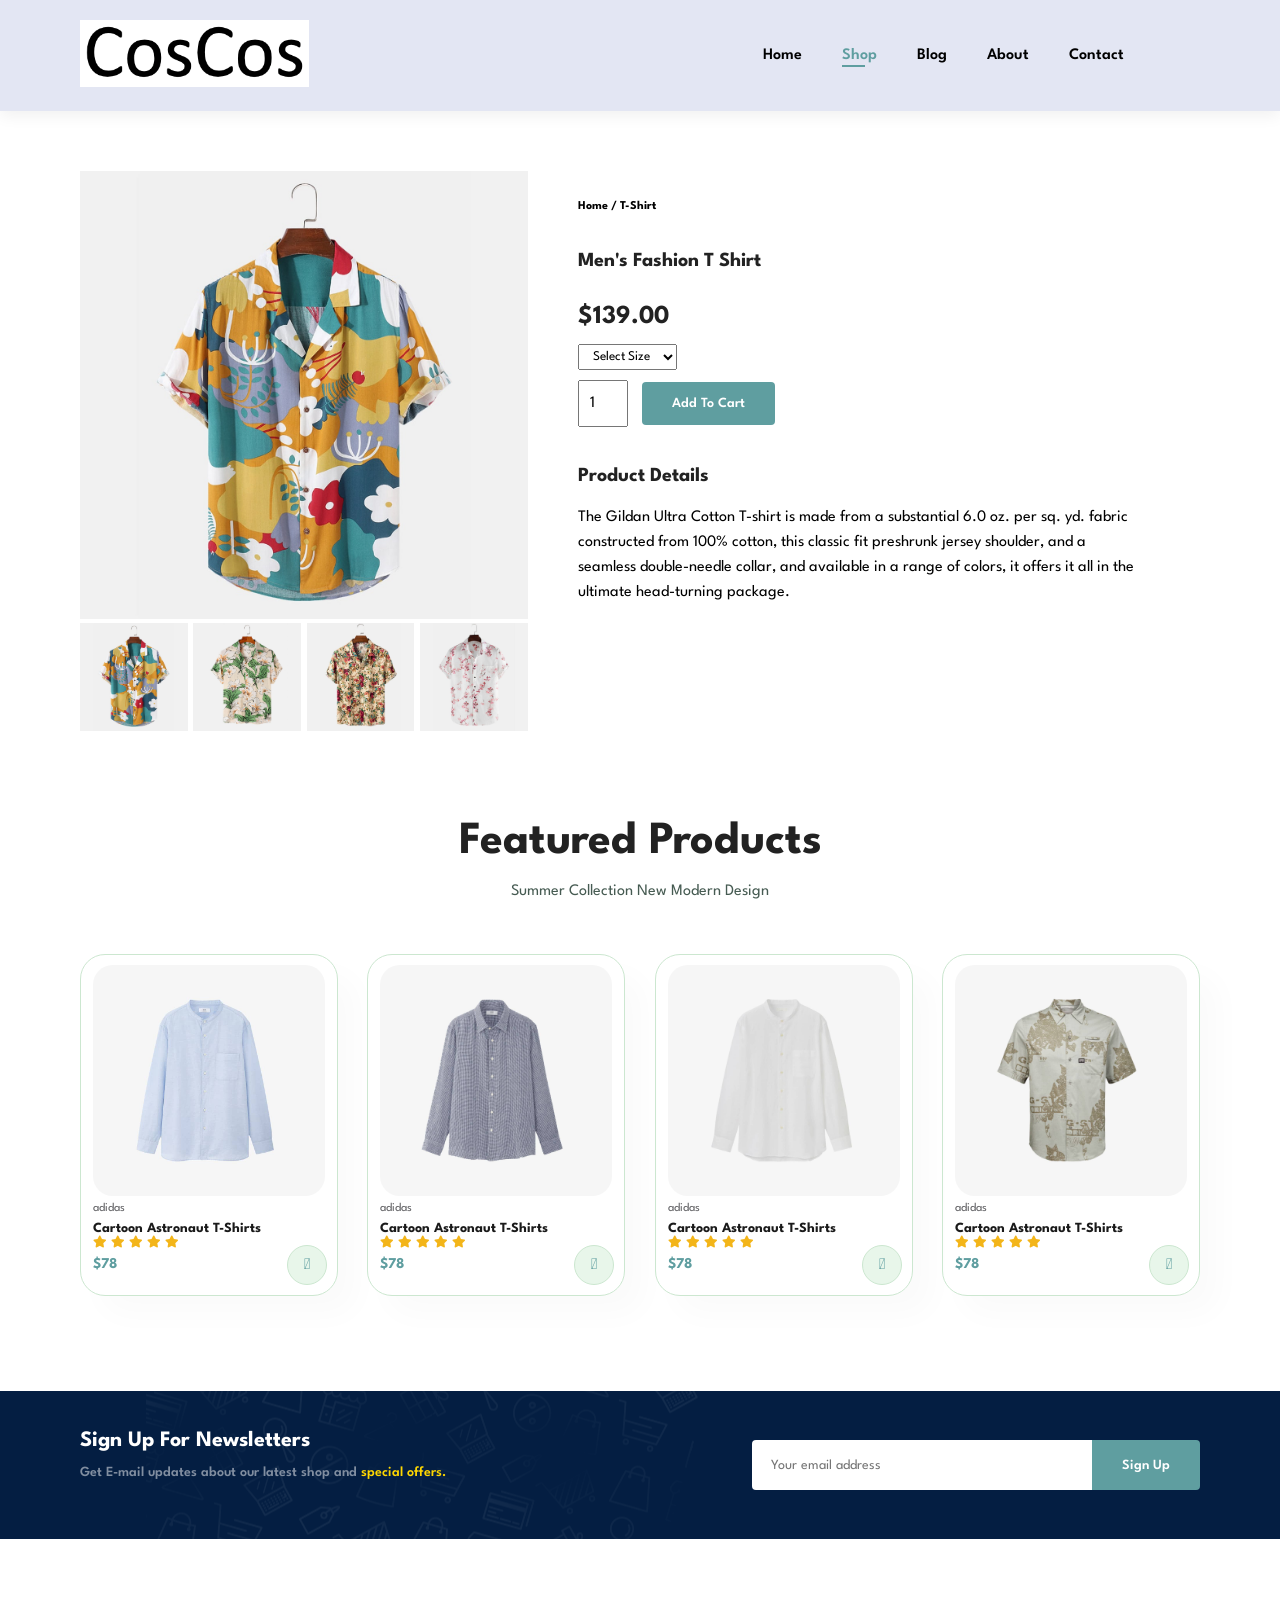
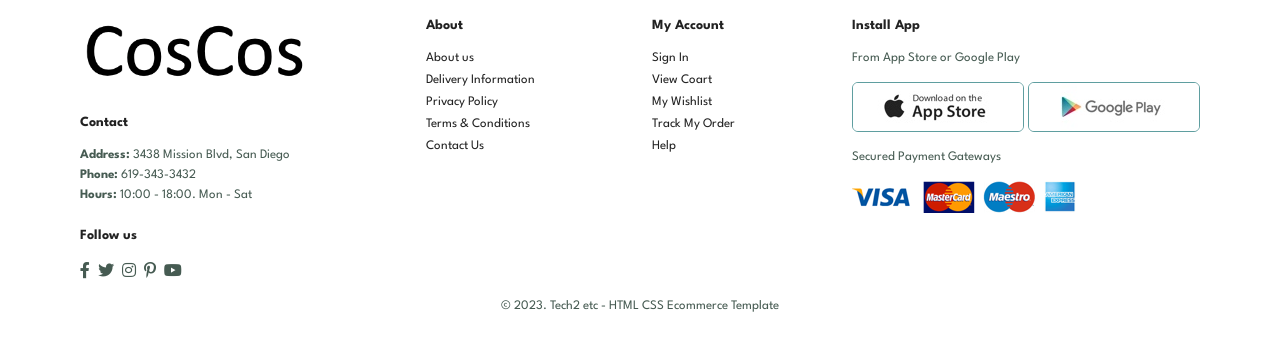
<file: sproduct.html>
<!DOCTYPE html>

<html lang="en">

<head>
    <meta http-equiv="X-UA-Compatible" content=""IE=edge>
    <meta name="viewport" content="width=device-width, initial-scale=1.0">
    <title>Online Store</title>
    <link rel="stylesheet" href="https://pro.fontawesome.com/releases/v5.10.0/css/all.css" />
    <link rel="stylesheet" href="style.css">
</head>

<body>

   <section id="header">
    <a href="#"><img src="img/coscos.png" class="logo" alt=""></a>
    <div>
        <ul id="navbar">
            <li><a href="website.html">Home</a></li>
            <li><a class="active" href="shop.html">Shop</a></li>
            <li><a href="blog.html">Blog</a></li>
            <li><a href="about.html">About</a></li>
            <li><a href="contact.html">Contact</a></li>
            <li id="lg-bag"><a href="cart.html"><i class="far fa-shopping-bag"></i></a></li>
            <a href="#" id="close"><i class="fas fa-times"></i></a> 
        </ul>
    </div>
    <div id="mobile">
        <a href="cart.html"><i class="far fa-shopping-bag"></i></a>
        <i id="bar" class="fas fa-outdent"></i>
    </div>
   </section>


   <section id="productdetails" class="section-p1">
    <div class="single-pro-image">
        <img src="img/products/f1.jpg" width="100%" id="MainImg" alt="">
        <div class="small-img-group">
            <div class="small-img-col">
                <img src="img/products/f1.jpg" width="100%" class="small-img" alt="">
            </div>
            <div class="small-img-col">
                <img src="img/products/f2.jpg" width="100%" class="small-img" alt="">
            </div>
            <div class="small-img-col">
                <img src="img/products/f3.jpg" width="100%" class="small-img" alt="">
            </div>
            <div class="small-img-col">
                <img src="img/products/f4.jpg" width="100%" class="small-img" alt="">
            </div>
        </div>
    </div>

    <div class="single-pro-details">
        <h6>Home / T-Shirt</h6>
        <h4>Men's Fashion T Shirt</h4>
        <h2>$139.00</h2>
        <select>
            <option>Select Size</option>
            <option>XL</option>           
            <option>XXL</option>
            <option>Small</option>
            <option>Medium</option>
            <option>Large</option>
        </select>
        <input type="number" value="1">
        <button class="normal">Add To Cart</button>
        <h4>Product Details</h4>
        <span>The Gildan Ultra Cotton T-shirt is made from a substantial 6.0 oz. per 
            sq. yd. fabric constructed from 100% cotton, this classic fit preshrunk jersey
            shoulder, and a seamless double-needle collar, and available in a range of colors,
            it offers it all in the ultimate head-turning package.
        </span>
    </div>
   </section>

   <section id="product1" class="section-p1">
    <h2>Featured Products</h2>
    <p>Summer Collection New Modern Design</p>
    <div class="pro-container">
        <div class="pro">
            <img src="img/products/n1.jpg" alt="">
            <div class="des">
                <span>adidas</span>
                <h5>Cartoon Astronaut T-Shirts</h5>
                <div class="star">
                    <i class="fas fa-star"></i>
                    <i class="fas fa-star"></i>
                    <i class="fas fa-star"></i>
                    <i class="fas fa-star"></i>
                    <i class="fas fa-star"></i>
                </div>
                <h4>$78</h4>
                
            </div>
            <a href="#"><i class="fal fa-shopping-cart cart"></i></a>
        </div>
        <div class="pro">
            <img src="img/products/n2.jpg" alt="">
            <div class="des">
                <span>adidas</span>
                <h5>Cartoon Astronaut T-Shirts</h5>
                <div class="star">
                    <i class="fas fa-star"></i>
                    <i class="fas fa-star"></i>
                    <i class="fas fa-star"></i>
                    <i class="fas fa-star"></i>
                    <i class="fas fa-star"></i>
                </div>
                <h4>$78</h4>
                
            </div>
            <a href="#"><i class="fal fa-shopping-cart cart"></i></a>
        </div>
        <div class="pro">
            <img src="img/products/n3.jpg" alt="">
            <div class="des">
                <span>adidas</span>
                <h5>Cartoon Astronaut T-Shirts</h5>
                <div class="star">
                    <i class="fas fa-star"></i>
                    <i class="fas fa-star"></i>
                    <i class="fas fa-star"></i>
                    <i class="fas fa-star"></i>
                    <i class="fas fa-star"></i>
                </div>
                <h4>$78</h4>
                
            </div>
            <a href="#"><i class="fal fa-shopping-cart cart"></i></a>
        </div>
        <div class="pro">
            <img src="img/products/n4.jpg" alt="">
            <div class="des">
                <span>adidas</span>
                <h5>Cartoon Astronaut T-Shirts</h5>
                <div class="star">
                    <i class="fas fa-star"></i>
                    <i class="fas fa-star"></i>
                    <i class="fas fa-star"></i>
                    <i class="fas fa-star"></i>
                    <i class="fas fa-star"></i>
                </div>
                <h4>$78</h4>
                
            </div>
            <a href="#"><i class="fal fa-shopping-cart cart"></i></a>
        </div>
    </div>
</section>

   <section id="newsletter" class="section-p1 section-m1">
    <div class="newstext">
        <h4>Sign Up For Newsletters</h4>
        <p>Get E-mail updates about our latest shop and <span>special offers.</span></p>
    </div>
    <div class="form">
        <input type="text" placeholder="Your email address">
        <button class="normal">Sign Up</button>
    </div>
</section>

    <footer class="section-p1">
        <div class="col">
            <img class="logo" src="img/coscos.png" alt="">
            <h4>Contact</h4>
            <p><strong>Address:</strong> 3438 Mission Blvd, San Diego</p>
            <p><strong>Phone:</strong> 619-343-3432</p>
            <p><strong>Hours:</strong> 10:00 - 18:00. Mon - Sat</p>
            <div class="follow">
                <h4>Follow us</h4>
                <div class="icon">
                    <i class="fab fa-facebook-f"></i>
                    <i class="fab fa-twitter"></i>
                    <i class="fab fa-instagram"></i>
                    <i class="fab fa-pinterest-p"></i>
                    <i class="fab fa-youtube"></i>
                </div>
            </div>
        </div>
        <div class="col">
            <h4>About</h4>
            <a href="#">About us</a>
            <a href="#">Delivery Information</a>
            <a href="#">Privacy Policy</a>
            <a href="#">Terms & Conditions</a>
            <a href="#">Contact Us</a>
        </div>
        <div class="col">
            <h4>My Account</h4>
            <a href="#">Sign In</a>
            <a href="#">View Coart</a>
            <a href="#">My Wishlist</a>
            <a href="#">Track My Order</a>
            <a href="#">Help</a>
        </div>
        <div class="col install">
            <h4>Install App</h4>
            <p>From App Store or Google Play</p>
            <div class="row">
                <img src="img/pay/app.jpg" alt="">
                <img src="img/pay/play.jpg" alt="">
            </div>
            <p>Secured Payment Gateways</p>
            <img src="img/pay/pay.png" alt="">
        </div>
        <div class="copyright">
            <p>© 2023. Tech2 etc - HTML CSS Ecommerce Template</p>
        </div>
    </footer>

    <script>
        var MainImg = document.getElementById('MainImg');
        var smallImg = document.getElementsByClassName("small-img");
            for(var i=0; i<smallImg.length; i++){
                smallImg[i].addEventListener('click', function(){
                    var src = this.src;
                    MainImg.src = src;
                })
            }
        
    </script>

    <script src="script.js"></script>
</body>
</html>
</file>
<file: style.css>
@import url("https://fonts.googleapis.com/css2?family=Spartan:wght@100;200;300;400;500;600;700;800;900&display=swap");
* {
    margin: 0;
    padding: 0;
    box-sizing: border-box;
    font-family: "Spartan", sans-serif;
  }
  
  html {
    scroll-behavior: smooth;
  }
  
  /* Global Styles */
  
  h1 {
    font-size: 50px;
    line-height: 64px;
    color: #222;
  }
  
  h2 {
    font-size: 46px;
    line-height: 54px;
    color: #222;
  }
  
  h4 {
    font-size: 20px;
    color: #222;
  }
  
  h6 {
    font-weight: 700;
    font-size: 12px;
  }
  
  p {
    font-size: 16px;
    color: #465b52;
    margin: 15px 0 20px 0;
  }
  
  .section-p1 {
    padding: 40px 80px;
  }
  
  .section-m1 {
    margin: 40px 0;
  }

  button.normal{
    font-size: 14px;
    font-weight: 600;
    padding: 15px 30px;
    color: #000;
    background-color: #fff;
    border-radius: 4px;
    cursor: pointer;
    border: none;
    outline: none;
    transition: 0.2s;
  }
  button.white{
    font-size: 13px;
    font-weight: 600;
    padding: 11px 18px;
    color: #fff;
    background-color: transparent;
    border-radius: 4px;
    cursor: pointer;
    border: 1px solid #fff;
    outline: none;
    transition: 0.2s;
  }
 
  
  body {
    width: 100%;
  }

  /* Header Start Here */

  #header{
    display: flex;
    align-items: center;
    justify-content: space-between;
    padding: 20px 80px;
    background: #E3E6F3;
    box-shadow: 0 5px 15px rgba(0,0,0,0.06);
    z-index: 999;
    position: sticky;
    top: 0;
    left: 0;
  }

  #navbar{
    display: flex;
    align-items: center;
    justify-content: center;
  }

  #navbar li{
    list-style: none;
    padding: 0 20px;
    position: relative;
  }


  #navbar li a{
    text-decoration: none;       
    font-size: 16px;
    font-weight: 600;
    color: black;
    transition: 0.3s ease;
  }

  #navbar li a:hover,
  #navbar li a.active{
    color: cadetblue;
  }

  #navbar li a.active::after,
  #navbar li a:hover::after{
    content: "";
    width: 30%;
    height: 2px;
    background: cadetblue;
    position: absolute;
    bottom: -4px;
    left: 20px;
  }

  #mobile{
    display: none;
    align-items: center;
  }
  #close{
    display: none;
  }
  /* Home Page */

  #hero{
    background-image: url("img/hero4.png");
    height: 90vh;
    width: 100%;
    background-size: cover;
    background-position: top 25% right 0;
    padding: 0 80px;
    display: flex;
    flex-direction: column;
    align-items: flex-start;
    justify-content: center;
  }
  #hero h4{
    padding-bottom: 15px;
  }
  #hero h1{
    color: cadetblue;
  }
  #hero button{
    background-image: url("img/button.png");
    background-color: transparent;
    color: cadetblue;
    border: 0;
    padding: 14px 80px 14px 65px;
    background-repeat: no-repeat;
    cursor: pointer;
    font-weight: 700;
    font-size: 15px;
  }

  #feature {
    display: flex;
    align-items: center;
    justify-content: space-between;
    flex-wrap: wrap;
  }

  #feature .fe-box{
    width: 180px;
    text-align: center;
    padding: 25px 15px;
    box-shadow: 20px 20px 34px rgba(0,0,0,0.03);
    border: 1px solid #cce7d0;
    border-radius: 4px;
    margin: 15px 0;
  }
  #feature .fe-box:hover{
    box-shadow: 10px 10px 54px rgba(70,62,221,0.1);
  }

  #feature .fe-box img{
    width: 100%;
    margin-bottom: 10px;
  }


  #feature .fe-box h6{
    display: inline-block;
    padding: 9px 8px 6px 8px;
    line-height: 1;
    border-radius: 4px;
    color: cadetblue;
    background-color: #fddde4;
  }

  #feature .fe-box:nth-child(2) h6{
    background-color: #cdebbc;
  }

  #feature .fe-box:nth-child(3) h6{
    background-color: #d1e8f2;
  }

  #feature .fe-box:nth-child(4) h6{
    background-color: #cdd4f8;
  }

  #feature .fe-box:nth-child(5) h6{
    background-color: #f6dbf6;
  }

  #feature .fe-box:nth-child(6) h6{
    background-color: #fff2e5;
  }

  #product1{
    text-align: center;
  }
  #product1 .pro-container{
    display: flex;
    justify-content: space-between;
    padding-top: 20px;
    flex-wrap: wrap;
  }
  #product1 .pro{
    width: 23%;
    min-width: 250px;
    padding: 10px 12px;
    border: 1px solid #cce7d0;
    border-radius: 25px;
    cursor: pointer;
    box-shadow: 20px 20px 30px rgba(0,0,0,0.02);
    margin: 15px 0;
    transition: 0.2s ease;
    position: relative;
  }
  #product1 .pro:hover{
    box-shadow: 20px 20px 30px rgba(0,0,0,0.06);
  }
  #product1 .pro img{
    width: 100%;
    border-radius: 20px;
  }

  #product1 .pro .des{
    text-align: start;
    padding-left: 10px 0;
  }

  #product1 .pro .des span{
    color: #606063;
    font-size: 12px;
}
#product1 .pro .des h5{
    padding-top: 7px;
    color: #1a1a1a;
    font-size: 14px;
}
#product1 .pro .des i{
    font-size: 12px;
    color: rgb(243, 181, 25);
}
#product1 .pro .des h4{
    padding-top: 7px;
    font-size: 15px;
    font-weight: 700;
    color: cadetblue;
    padding-bottom: 14px;
}
#product1 .pro .cart{
    width: 40px;
    height: 40px;
    line-height: 40px;
    border-radius: 50px;
    background-color: #e8f6ea;
    font-weight: 500;
    color: cadetblue;
    border: 1px solid #cce7d0;
    position: absolute;
    bottom: 10px;
    right: 10px;
}

#banner{
    display: flex;
    flex-direction: column;
    justify-content: center;
    align-items: center;
    text-align: center;
    background-image: url(img/banner/b2.jpg);
    width: 100%;
    height: 40vh;
    background-size: cover;
    background-position: center;
}

#banner h4{
    color: #fff;
    font-size: 16px;
}
#banner h2{
    color: #fff;
    font-size: 30px;
    padding: 10px 0;
}
#banner h2 span{
    color: #ef3636;
}
#banner button:hover{
    background-color: cadetblue;
    color: #fff;
}

#sm-banner {
    display: flex;
    justify-content: space-between;
    flex-wrap: wrap;
}

#sm-banner .banner-box{
    display: flex;
    flex-direction: column;
    justify-content: center;
    align-items: flex-start;
    background-image: url(img/banner/b17.jpg);
    min-width: 580px;
    height: 50vh;
    background-size: cover;
    background-position: center;
    padding: 30px;
}
#sm-banner .banner-box2{
    background-image: url(img/banner/b10.jpg);
}

#sm-banner h4{
    color: #fff;
    font-size: 20px;
    font-weight: 300;
}
#sm-banner h2{
    color: #fff;
    font-size: 28px;
    font-weight: 800;
}
#sm-banner span{
    color: #fff;
    font-size: 14px;
    font-weight: 500;
    padding-bottom: 15px;
}
#sm-banner .banner-box:hover button{
    background-color: cadetblue;
    border: 1px solid cadetblue;
}

#banner3{
    display: flex;
    justify-content: space-between;
    flex-wrap: wrap;
    padding: 0 80px;
}
#banner3 .banner-box{
    display: flex;
    flex-direction: column;
    justify-content: center;
    align-items: flex-start;
    background-image: url(img/banner/b7.jpg);
    min-width: 30%;
    height: 30vh;
    background-size: cover;
    background-position: center;
    padding: 20px;
    margin-bottom: 20px;
}
#banner3 .banner-box2{
    background-image: url(img/banner/b4.jpg);
}
#banner3 .banner-box3{
    background-image: url(img/banner/b18.jpg);
}
#banner3 h2{
    color: #fff;
    font-size: 22px;
    font-weight: 900;
}
#banner3 h3{
    color: #ec544e;
    font-size: 15px;
    font-weight: 800;
}

#newsletter{
    display: flex;
    justify-content: space-between;
    flex-wrap: wrap;
    align-items: center;
    background-image: url("img/banner/b14.png");
    background-repeat: no-repeat;
    background-position: 20% 30%;
    background-color: #041e42;
}

#newsletter h4{
    color: #fff;
    font-size: 22px;
    font-weight: 700;
}
#newsletter p{
    color: #818ea0;
    font-size: 14px;
    font-weight: 600;
}
#newsletter p span{
    color:gold;
    font-size: 14px;
    font-weight: 600;
}
#newsletter .form{
    display: flex;
    width: 40%;
}
#newsletter input{
    height: 3.125rem;
    padding: 0 1.25em;
    font-size: 14px;
    width: 100%;
    border: 1px solid transparent;
    border-radius: 4px;
    outline: none;
    border-top-right-radius: 0;
    border-bottom-right-radius: 0;

}
#newsletter button{
    background-color: cadetblue;
    color: #fff;
    white-space: nowrap;
    border-top-left-radius: 0;
    border-bottom-left-radius: 0;
}

footer{
    display: flex;
    justify-content: space-between;
    flex-wrap: wrap;
}
footer .col{
    display: flex;
    flex-direction: column;
    align-items: flex-start;
    margin-bottom: 20px;
}
footer .logo{
    margin-bottom: 30px;
}
footer h4{
    font-size: 14px;
    padding-bottom: 20px;
}
footer p{
    font-size: 13px;
    margin: 0 0 8px 0;
}
footer a{
    font-size: 13px;
    text-decoration: none;
    color: #222;
    margin-bottom: 10px;
}
footer .follow{
    margin-top: 20px;
}
footer .follow i{
    color: #465b52;
    padding-right: 4px;
    cursor: pointer;
}
footer .install .row img{
    border: 1px solid cadetblue;
    border-radius: 6px;
}
footer .install img{
    margin: 10px 0 15px 0;
}
footer .follow i:hover,
footer a:hover{
    color: cadetblue;
}
footer .copyright{
    width: 100%;
    text-align: center;
  }

  /* Shop Page */
  #page-header{
    background-image: url("img/banner/b1.jpg");
    width: 100%;
    height: 40vh;
    background-size: cover;
    display: flex;
    justify-content: center;
    text-align: center;
    flex-direction: column;
    padding: 14px;
  }
  #page-header h2,
  #page-header p{
    color:white
  } 
  #pagination{
    text-align: center;

  }
#pagination a{
  text-decoration: none;
  background-color: cadetblue;
  padding: 15px 20px;
  border-radius: 4px;
  color: white;
  font-weight: 600;
}
#pagination a i{
  font-size: 16px;
  font-weight: 600;
}
  /* Single Product */
  #productdetails{
    display: flex;
    margin-top: 20px;
  }
#productdetails .single-pro-image{
    width: 40%;
    margin-right: 50px;
}
.small-img-group{
  display: flex;
  justify-content: space-between;
}
.small-img-col{
  flex-basis: 24%;
  cursor: pointer;
}
#productdetails .single-pro-details{
  width: 50%;
  padding-top: 30px;
}
#productdetails .single-pro-details h4{
  padding: 40px 0 20px 0;
}
#productdetails .single-pro-details h2{
  font-size: 26px;
}
#productdetails .single-pro-details select{
  display: block;
  padding: 5px 10px;
  margin-bottom: 10px;
}

#productdetails .single-pro-details input{
  width: 50px;
  height: 47px;
  padding-left: 10px;
  font-size: 16px;
  margin-right: 10px;
}
#productdetails .single-pro-details input:focus{
  outline: none;
}

#productdetails .single-pro-details button{
  background-color: cadetblue;
  color: white;
}
#productdetails .single-pro-details span{
  line-height: 25px;
}

  /* Blog Page */

  /* About Page */

  /* Contact Page */

/* Start Media Query */
@media (max-width: 799px){
    .section-p1 {
        padding: 40px 40px;
    }
    #navbar {
        display: flex;
        flex-direction: column;
        align-items: flex-start;
        justify-content: flex-start;
        position: fixed;
        top: 0;
        right: -300px;
        height: 100vh;
        width: 300px;
        background-color: #E3E6F3;
        box-shadow: 0 40px 60px rgba(0, 0, 0, 0.1);
        padding: 80px 0 0 10px;
        transition: 0.3s;
    }
    #navbar.active{
        right: 0px;
    }
    #navbar li{
        margin-bottom: 25px;
    }
    #mobile{
        display: flex;
        align-items: center;
      }
      #mobile i{
        color: #1a1a1a;
        font-size: 24px;
        padding-left: 20px;
      }
      #close{
        display: initial;
        position: absolute;
        top: 30px;
        left: 30px;
        color: #222;
        font-size: 24px;
      }
      #lg-bag{
        display: none;
      }
      #hero {
        height: 70vh;
        padding: 0 80px;
        background-position: top 30% right 30%;
    }
    #feature {
        justify-content: center;
    }
    #feature .fe-box {
        margin: 15px 15px;
    }
    #product1 .pro-container {
        justify-content: center;
    }
    #product1 .pro {
        margin: 15px;
    }
    #banner {
        height: 20vh;
    }
    #sm-banner .banner-box {
        min-width: 100%;
        height: 30vh; 
    }
    #banner3 {
        padding: 0 40px;
    }
    #banner3 .banner-box {
        width: 28%;
    }
    #newsletter .form {
        width: 70%;
    }
}

@media (max-width: 477px){
    .section-p1 {
        padding: 20px;
    }
    #header {
        padding: 10px 30px;
    }
   
    h2 {
        font-size: 32px;
    }
    h1 {
        font-size: 38px;
    }
    #hero {
        padding: 0 20px;
        background-position: 55%;
    }
    #feature {
        justify-content: space-between;
    }
    #feature .fe-box {
        width: 155px;
        margin: 0 0 15px 0;
    }
    #product1 .pro {
        width: 100%;
    }
    #banner {
        height: 40vh;
    }
    #sm-banner .banner-box {
        height: 40vh;
    }
    #sm-banner .banner-box2 {
        margin-top: 20px;
    }
    #banner3 {
        padding: 0 20px;
    }
    #banner3 .banner-box {
        width: 100%;
    }
    #newsletter .form {
        width: 100%;
    }
    #newsletter {
       padding: 40px 20px;
    }
    footer .copyright {
        text-align: start;
    }
    /* Single Product */
    #productdetails {
      display: flex;
      flex-direction: column;
    }
    #productdetails .single-pro-image {
      width: 100%;
      margin-right: 0px;
  }
  #productdetails .single-pro-details {
    width: 100%;
}

}
</file>
